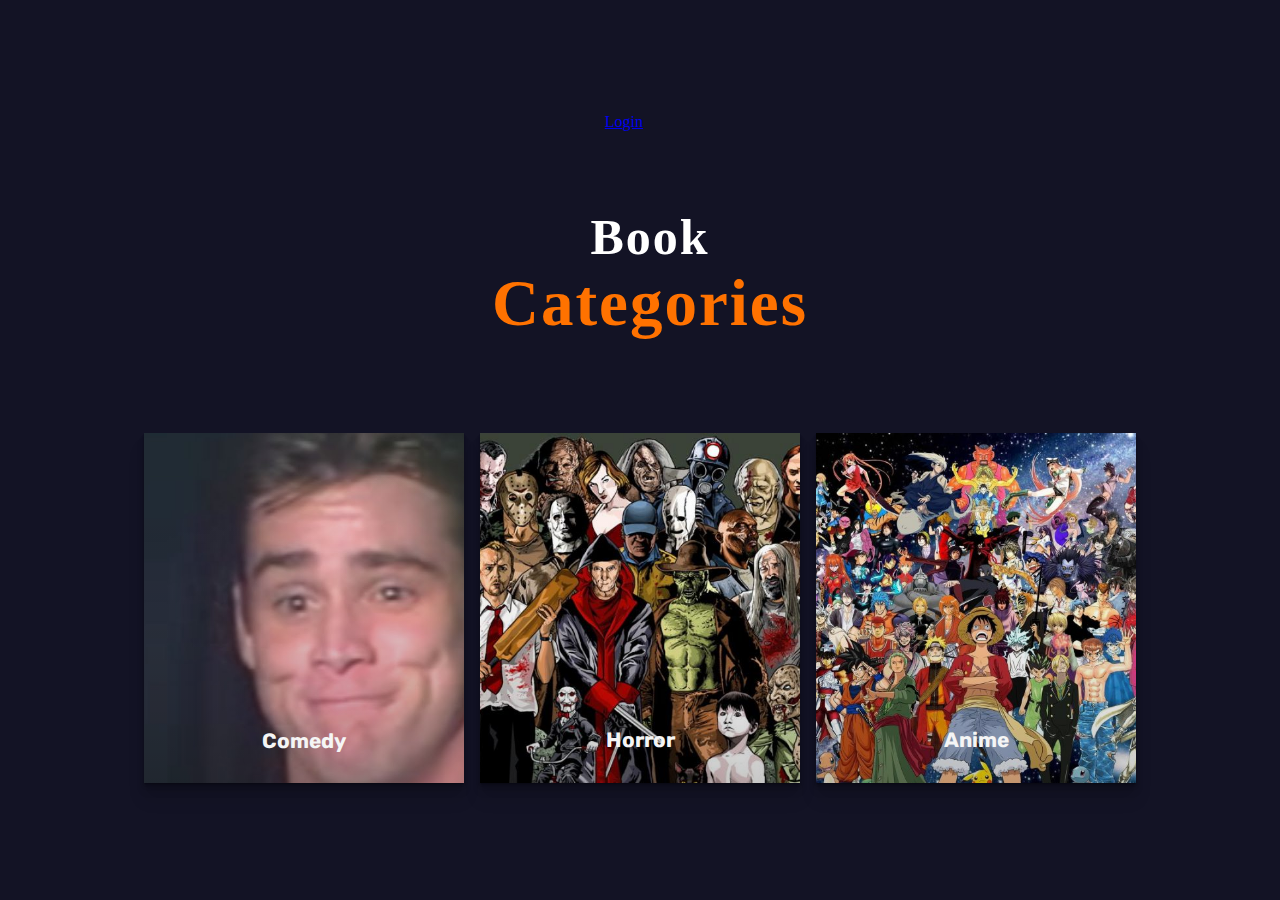
<file: index.html>
<!DOCTYPE html>
<html lang="en">
<head>
    <meta charset="UTF-8">
    <meta http-equiv="X-UA-Compatible" content="IE=edge">
    <meta name="viewport" content="width=device-width, initial-scale=1.0">
    <title>Home</title>
    <link rel="stylesheet" href="./css/home.css">
</head>
<body>
      <!-- <nav><a href="./pages/login.html">Login</a></nav> -->
      <div class="icon">
            <h2 class="logo">BR</h2>
            <div class="login-link"><a  href="./pages/login.html">Login</a></div>
        </div>
        <div class="contenthome">
            
          <h1>Book <br><span>Categories</span></h1>
      
      </div>

<main class="page-content">
    <div class="card">
      <div class="content">
        <h2 class="title">Comedy</h2>
        <p class="copy">Comedy is a genre of fiction that consists of discourses or works intended to be humorous or amusing by inducing laughter, especially in theatre, film, stand-up comedy, television, radio, books, or any other entertainment medium.</p>
        <a href="./pages/comedy.html" class="btn">View Books</a>
      </div>
    </div>
    <div class="card">
      <div class="content">
        <h2 class="title">Horror</h2>
        <p class="copy">Horror is a genre of fiction which is intended to frighten, scare, or disgust. Horror is often divided into the sub-genres of psychological horror and supernatural horror, which is in the realm of speculative fiction.</p>
        <a href="./pages/horror.html" class="btn">View Books</a>
      </div>
    </div>

  <div class="card">
      <div class="content">
        <h2 class="title">Anime</h2>
        <p class="copy">Anime is hand-drawn and computer-generated animation originating from Japan. Outside of Japan and in English, anime refers specifically to animation produced in Japan.</p>
        <a href="./pages/Anime.html" class="btn">View Books</a>
      </div>
    </div>
  </main>
</body>
</html>
</file>
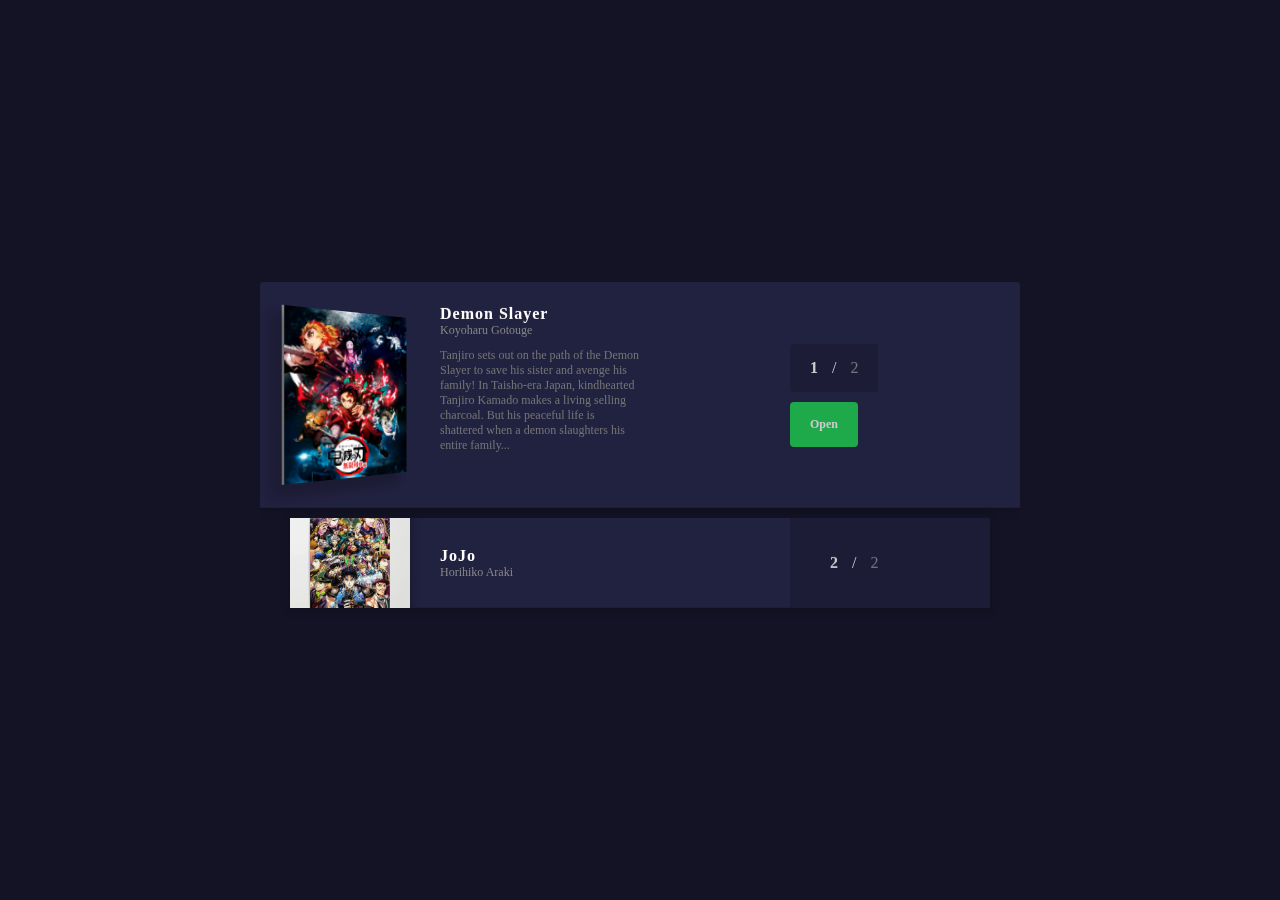
<file: pages/Anime.html>
<!DOCTYPE html>
<html lang="en">
<head>
    <meta charset="UTF-8">
    <meta http-equiv="X-UA-Compatible" content="IE=edge">
    <meta name="viewport" content="width=device-width, initial-scale=1.0">
    <title>Anime</title>
    <link rel="stylesheet" href="../css/after home.css">
</head>
<body>
<div class='container'>
    <div class='center list flex-column'>
      <div class='card flex-row open'>
        <img src='../assets/Demon Slayer.jpeg' class='book'>
        <div class='flex-column info'>
          <div class='title'>Demon Slayer</div>
          <div class='author'>Koyoharu Gotouge</div>
          <div class='hidden bottom summary'>
            Tanjiro sets out on the path of the Demon Slayer to save his sister and avenge his family! In Taisho-era Japan, kindhearted Tanjiro Kamado makes a living selling charcoal. But his peaceful life is shattered when a demon slaughters his entire family...
        </p>
          </div>
        </div>
        <div class='flex-column group'>
          <div class='members'>
            <span class='current'>1</span> /
            <span class='max'>2</span>
          </div>
          <div class='hidden bottom'>
            <a class="simple" href="./Demon Slayer.html">Open</a>
          </div>
        </div>
      </div>
      <div class='card flex-row'>
        <img src='../assets/jojo.jpeg' class='book'>
        <div class='flex-column info'>
          <div class='title'>JoJo</div>
          <div class='author'>Horihiko Araki</div>
          <div class='hidden bottom summary'>
            A multigenerational tale of the heroic Joestar family and their never-ending battle against evil! Young Jonathan Joestar’s life is forever changed when he meets his new adopted brother, Dio. For some reason, Dio has a smoldering grudge against him and derives pleasure from seeing him suffer...
          </div>
        </div>
        <div class='flex-column group'>
          <div class='members'>
            <span class='current'>2</span> /
            <span class='max'>2</span>
          </div>
          <div class='hidden bottom'>
            <a class="simple" href="./jojo.html">Open</a>
          </div>
        </div>
      </div>
      </div>
    </div>
  </div>
  <script>
  let card = document.querySelectorAll('.card');
  
  card.forEach(i => {
    i.onclick = (e) => {
      card.forEach(s => {
        s.classList.remove('open');
      })
      i.classList.add('open');
    }
  })
  
</script>
<script src="https://ajax.googleapis.com/ajax/libs/jquery/3.6.1/jquery.min.js"></script>
</body>

</html>
</file>
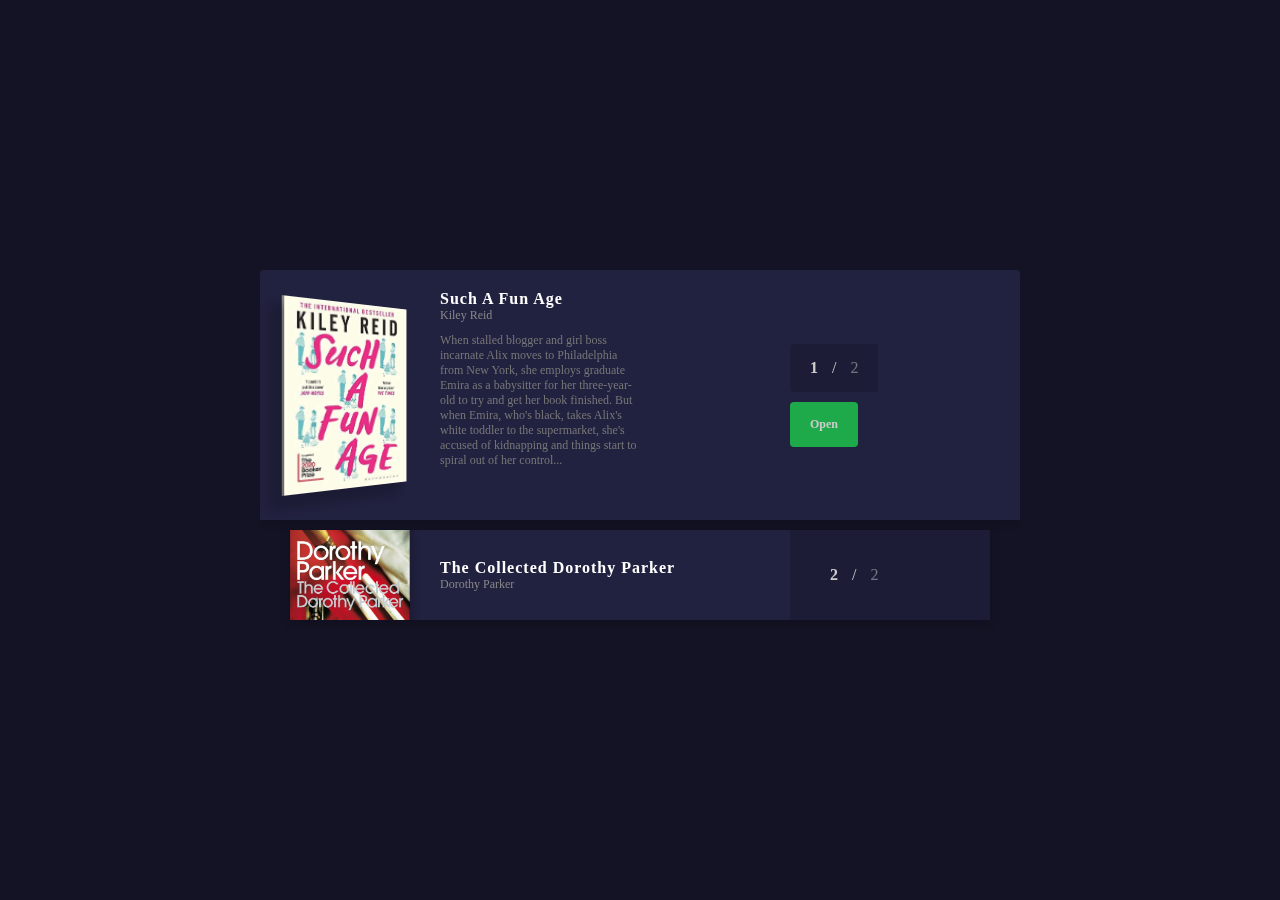
<file: pages/comedy.html>
<!DOCTYPE html>
<html lang="en">
<head>
    <meta charset="UTF-8">
    <meta http-equiv="X-UA-Compatible" content="IE=edge">
    <meta name="viewport" content="width=device-width, initial-scale=1.0">
    <title>comedy</title>
    <link rel="stylesheet" href="../css/after home.css">
</head>
<body>
<div class='container'>
    <div class='center list flex-column'>
      <div class='card flex-row open'>
        <img src='../assets/Such A Fun Age by Kiley Reid (2019).jpeg' class='book'>
        <div class='flex-column info'>
          <div class='title'>Such A Fun Age</div>
          <div class='author'>Kiley Reid </div>
          <div class='hidden bottom summary'>
            When stalled blogger and girl boss incarnate Alix moves to Philadelphia from New York, she employs graduate Emira as a babysitter for her three-year-old to try and get her book finished. But when Emira, who's black, takes Alix's white toddler to the supermarket, she's accused of kidnapping and things start to spiral out of her control...
        </p>
          </div>
        </div>
        <div class='flex-column group'>
          <div class='members'>
            <span class='current'>1</span> /
            <span class='max'>2</span>
          </div>
          <div class='hidden bottom'>
            <a class="simple" href="./Such A Fun Age.html">Open</a>
          </div>
        </div>
      </div>
      <div class='card flex-row'>
        <img src='../assets/The Collected Dorothy Parker.jpeg' class='book'>
        <div class='flex-column info'>
          <div class='title'>The Collected Dorothy Parker</div>
          <div class='author'>Dorothy Parker</div>
          <div class='hidden bottom summary'>
            Perhaps the most mercilessly, eyebrow-cockingly dry of the great Jazz Age humourists, there weren't many things Dorothy Parker couldn't sharpen with her witheringly sardonic outlook. This collection brings together poems, short stories, reviews and essays which showcase her wit...
          </div>
        </div>
        <div class='flex-column group'>
          <div class='members'>
            <span class='current'>2</span> /
            <span class='max'>2</span>
          </div>
          <div class='hidden bottom'>
            <a class="simple" href="./The Collected Dorothy Parker.html">Open</a>
          </div>
        </div>
      </div>
      </div>
    </div>
  </div>
  <script>
  let card = document.querySelectorAll('.card');
  
  card.forEach(i => {
    i.onclick = (e) => {
      card.forEach(s => {
        s.classList.remove('open');
      })
      i.classList.add('open');
    }
  })
  </script>
<script src="https://ajax.googleapis.com/ajax/libs/jquery/3.6.1/jquery.min.js"></script>
</body>

</html>
</file>
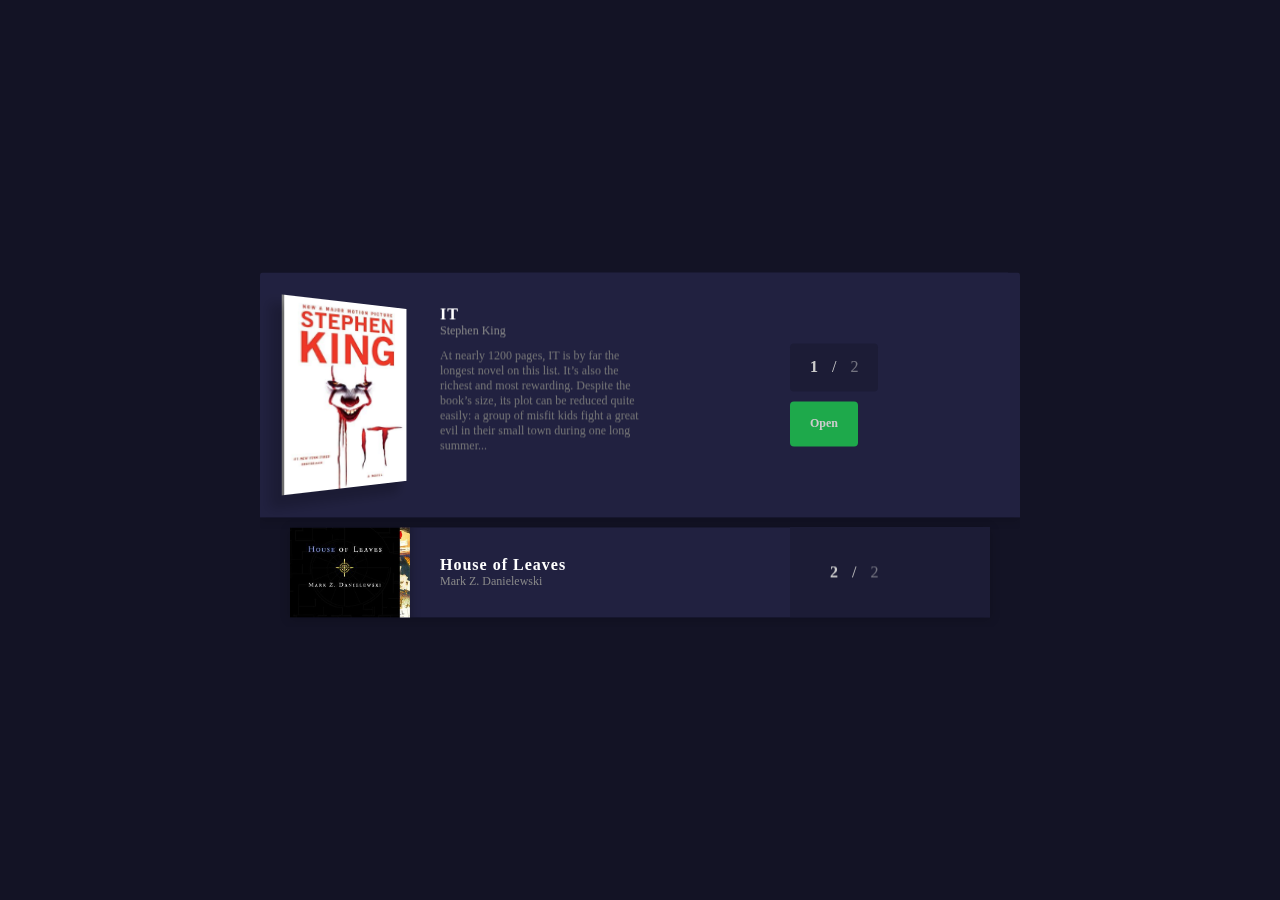
<file: pages/horror.html>
<!DOCTYPE html>
<html lang="en">
<head>
    <meta charset="UTF-8">
    <meta http-equiv="X-UA-Compatible" content="IE=edge">
    <meta name="viewport" content="width=device-width, initial-scale=1.0">
    <title>horror</title>
    <link rel="stylesheet" href="../css/after home.css">
</head>
<body>
<div class='container'>
    <div class='center list flex-column'>
      <div class='card flex-row open'>
        <img src='../assets/IT.jpeg' class='book'>
        <div class='flex-column info'>
          <div class='title'>IT</div>
          <div class='author'>Stephen King</div>
          <div class='hidden bottom summary'>
            At nearly 1200 pages, IT is by far the longest novel on this list. It’s also the richest and most rewarding. Despite the book’s size, its plot can be reduced quite easily: a group of misfit kids fight a great evil in their small town during one long summer...
        </p>
          </div>
        </div>
        <div class='flex-column group'>
          <div class='members'>
            <span class='current'>1</span> /
            <span class='max'>2</span>
          </div>
          <div class='hidden bottom'>
            <a class="simple" href="./IT.html">Open</a>
          </div>
        </div>
      </div>
      <div class='card flex-row'>
        <img src='../assets/House of Leaves.jpeg' class='book'>
        <div class='flex-column info'>
          <div class='title'>House of Leaves</div>
          <div class='author'>Mark Z. Danielewski</div>
          <div class='hidden bottom summary'>
            If Shirley Jackson opened the era of the modern haunted house, House of Leaves is the closing parenthesis. Such a typographical metaphor is apt, considering the games that Danielewski plays in his oh-so-meta tangle of words, image, and white space. Where to even begin summarising this book? At the centre is The Navidson Record—an academic text deconstructing an inexplicable video of a house that is larger on the inside than the outside...
          </div>
        </div>
        <div class='flex-column group'>
          <div class='members'>
            <span class='current'>2</span> /
            <span class='max'>2</span>
          </div>
          <div class='hidden bottom'>
            <a class="simple" href="./House of Leaves.html">Open</a>
          </div>
        </div>
      </div>
      </div>
    </div>
  </div>
  <script>
  let card = document.querySelectorAll('.card');
  
  card.forEach(i => {
    i.onclick = (e) => {
      card.forEach(s => {
        s.classList.remove('open');
      })
      i.classList.add('open');
    }
  })
  </script>
<script src="https://ajax.googleapis.com/ajax/libs/jquery/3.6.1/jquery.min.js"></script>
</body>

</html>
</file>
<file: css/home.css>
@import url("https://fonts.googleapis.com/css?family=Cardo:400i|Rubik:400,700&display=swap");
:root {
  --d: 700ms;
  --e: cubic-bezier(0.19, 1, 0.22, 1);
  --font-sans: "Rubik", sans-serif;
  --font-serif: "Cardo", serif;
}

* {
  box-sizing: border-box;
}

html, body {
  height: 95%;
}

body {
  background-color: #131325;
  display: grid;
  place-items: center;
}
.contenthome{
  height: auto;
  margin: auto;
  color: #fff;
  position: relative;
}

.contenthome h1{
  font-family: 'Times New Roman';
  font-size: 50px;
  padding-left: 20px;
  letter-spacing: 2px;
  text-align: center;
}


.contenthome span{
  color: #ff7200;
  font-size: 65px
}

.logo{
  position: relative;
  color: #ff7200;
  font-size: 35px;
  font-family: Arial;
  padding-left: 20px;
  right: 680px;
  top:-15px;
  padding-top: 10px;
  margin-top: 5px
}
.page-content {
  display: grid;
  grid-gap: 1rem;
  padding: 1rem;
  max-width: 1024px;
  margin: 0 auto;
  font-family: var(--font-sans);
  grid-template-columns: repeat(auto-fill, minmax(300px,1fr));
}

.card {
  position: relative;
  display: flex;
  align-items: flex-end;
  overflow: hidden;
  padding: 1rem;
  width: 100%;
  text-align: center;
  color: whitesmoke;
  background-color: whitesmoke;
  box-shadow: 0 1px 1px rgba(0, 0, 0, 0.1), 0 2px 2px rgba(0, 0, 0, 0.1), 0 4px 4px rgba(0, 0, 0, 0.1), 0 8px 8px rgba(0, 0, 0, 0.1), 0 16px 16px rgba(0, 0, 0, 0.1);
}
@media (min-width: 600px) {
  .card {
    height: 350px;
  }
}
.card:before {
  content: "";
  position: absolute;
  top: 0;
  left: 0;
  width: 100%;
  height: 110%;
  background-size: cover; background-repeat: no-repeat; 
  background-position: center;
  transition: transform calc(var(--d) * 1.5) var(--e);
  pointer-events: none;
}
.card:after {
  content: "";
  display: block;
  position: absolute;
  top: 0;
  left: 0;
  width: 100%;
  height: 200%;
  pointer-events: none;
  background-image: linear-gradient(to bottom, rgba(0, 0, 0, 0) 0%, rgba(0, 0, 0, 0.009) 11.7%, rgba(0, 0, 0, 0.034) 22.1%, rgba(0, 0, 0, 0.072) 31.2%, rgba(0, 0, 0, 0.123) 39.4%, rgba(0, 0, 0, 0.182) 46.6%, rgba(0, 0, 0, 0.249) 53.1%, rgba(0, 0, 0, 0.32) 58.9%, rgba(0, 0, 0, 0.394) 64.3%, rgba(0, 0, 0, 0.468) 69.3%, rgba(0, 0, 0, 0.54) 74.1%, rgba(0, 0, 0, 0.607) 78.8%, rgba(0, 0, 0, 0.668) 83.6%, rgba(0, 0, 0, 0.721) 88.7%, rgba(0, 0, 0, 0.762) 94.1%, rgba(0, 0, 0, 0.79) 100%);
  transform: translateY(-50%);
  transition: transform calc(var(--d) * 2) var(--e);
}
.card:nth-child(1):before {
  background-image: url(../assets/jim\ carrey.jpeg);
}
.card:nth-child(2):before {
  background-image: url(../assets/horror.jpeg);
}
.card:nth-child(3):before {
  background-image: url(../assets/collect\ anime.jpeg);
}

.content {
  position: relative;
  display: flex;
  flex-direction: column;
  align-items: center;
  width: 100%;
  padding: 1rem;
  transition: transform var(--d) var(--e);
  z-index: 1;
}
.content > * + * {
  margin-top: 1rem;
}

.title {
  font-size: 1.3rem;
  font-weight: bold;
  line-height: 1.2;
}

.copy {
  font-family: var(--font-serif);
  font-size: 1.125rem;
  font-style: italic;
  line-height: 1.35;
}

.btn {
  cursor: pointer;
  margin-top: 1.5rem;
  padding: 0.75rem 1.5rem;
  font-size: 0.65rem;
  font-weight: bold;
  letter-spacing: 0.025rem;
  text-transform: uppercase;
  color: white;
  background-color: black;
  border: none;
  text-decoration: none;
}
.btn:hover {
  background-color: #ff7200;
}
.btn:focus {
  outline: 1px dashed yellow;
  outline-offset: 3px;
}


@media (hover: hover) and (min-width: 600px) {
  .card:after {
    transform: translateY(0);
  }

  .content {
    transform: translateY(calc(100% - 4.5rem));
  }
  .content > *:not(.title) {
    opacity: 0;
    transform: translateY(1rem);
    transition: transform var(--d) var(--e), opacity var(--d) var(--e);
  }

  .card:hover,
.card:focus-within {
    align-items: center;
  }
  .card:hover:before,
.card:focus-within:before {
    transform: translateY(-4%);
  }
  .card:hover:after,
.card:focus-within:after {
    transform: translateY(-50%);
  }
  .card:hover .content,
.card:focus-within .content {
    transform: translateY(0);
  }
  .card:hover .content > *:not(.title),
.card:focus-within .content > *:not(.title) {
    opacity: 1;
    transform: translateY(0);
    transition-delay: calc(var(--d) / 8);
  }

  .card:focus-within:before, .card:focus-within:after,
.card:focus-within .content,
.card:focus-within .content > *:not(.title) {
    transition-duration: 0s;
  }
}
</file>
<file: css/after home.css>
body {
  background-color: #131325;
}

.flex-row {
  display: -webkit-box;
  display: -ms-flexbox;
  display: flex;
  -webkit-box-orient: horizontal;
  -webkit-box-direction: normal;
      -ms-flex-flow: row;
          flex-flow: row;
  -webkit-box-align: center;
      -ms-flex-align: center;
          align-items: center;
}

.flex-column {
  display: -webkit-box;
  display: -ms-flexbox;
  display: flex;
  -webkit-box-orient: vertical;
  -webkit-box-direction: normal;
      -ms-flex-flow: column;
          flex-flow: column;
}

.center {
  -webkit-box-align: center;
      -ms-flex-align: center;
          align-items: center;
  position: absolute;
  top: 50%;
  left: 50%;
  -webkit-transform: translate(-50%, -50%);
          transform: translate(-50%, -50%);
}

.list {
  border-radius: 3px;
  overflow: hidden;
}
.list .card {
  cursor: pointer;
  min-width: 700px;
  margin-bottom: 10px;
  -webkit-perspective: 600px;
          perspective: 600px;
  -webkit-transition: all 0.3s;
  transition: all 0.3s;
  background-color: #212140;
  -webkit-box-shadow: 0px 2px 10px rgba(0, 0, 0, 0.2);
          box-shadow: 0px 2px 10px rgba(0, 0, 0, 0.2);
  overflow: hidden;
  height: 90px;
}
.list .card .bottom {
  height: 0px;
  overflow: hidden;
  width: 200px;
  font-size: 12px;
  color: #777;
  font-weight: normal;
}
.list .card.open {
  padding: 30px;
  height: auto;
}
.list .card.open .bottom {
  margin-top: 10px;
  height: 100%;
  overflow: visible;
}
.list .card.open .book {
  -webkit-transform: rotateY(50deg);
          transform: rotateY(50deg);
  -webkit-box-shadow: -10px 10px 10px 2px rgba(0, 0, 0, 0.2), -2px 0px 0px 0px #888;
          box-shadow: -10px 10px 10px 2px rgba(0, 0, 0, 0.2), -2px 0px 0px 0px #888;
  -webkit-transition: all 0.5s;
  transition: all 0.5s;
  -webkit-transition-delay: 0.05s;
          transition-delay: 0.05s;
}
.list .card.open .info {
  -webkit-transform: translate(0, -10px);
          transform: translate(0, -10px);
}
.list .card.open .members {
  padding: 15px 20px;
  border-radius: 4px;
  -ms-flex-item-align: start;
      align-self: flex-start;
}
.list .card a.simple {
    display:inline-block;
  cursor: pointer;
  color: #CCC;
  border: none;
  outline: none;
  border-radius: 4px;
  background-color: #1ea94b;
  padding: 15px 20px;
  font-family: "Montserrat";
  font-weight: bold;
  -webkit-transition: all 0.1s;
  transition: all 0.1s;
  text-decoration: none;
}
.list .card a.simple:hover {
  -webkit-box-shadow: 0px 15px 20px -5px rgba(0, 0, 0, 0.3);
          box-shadow: 0px 15px 20px -5px rgba(0, 0, 0, 0.3);
  -webkit-transform: translate(0, -2px);
          transform: translate(0, -2px);
}
.list .card .book {
  -webkit-transition: all 0.5s;
  transition: all 0.5s;
  width: 120px;
  -webkit-box-shadow: 0px 2px 10px rgba(0, 0, 0, 0.3);
          box-shadow: 0px 2px 10px rgba(0, 0, 0, 0.3);
  overflow: hidden;
}
.list .card .info {
  -webkit-transition: all 0.2s;
  transition: all 0.2s;
  min-width: 200px;
  padding: 0px 30px;
  font-family: "Montserrat";
  font-weight: bold;
}
.list .card .info .title {
  font-size: 1em;
  color: #FFF;
  letter-spacing: 1px;
}
.list .card .info .author {
  font-size: 12px;
  font-weight: normal;
  color: #888;
}
.list .card .group {
  margin-left: auto;
}
.list .card .members {
  -webkit-transition: all 0.1s;
  transition: all 0.1s;
  padding: 40px;
  font-family: "Montserrat";
  color: #CCC;
  background-color: #1c1c36;
}
.list .card .members .current {
  font-weight: bold;
  margin-right: 10px;
}
.list .card .members .max {
  opacity: 0.5;
  margin-left: 10px;
}
</file>
